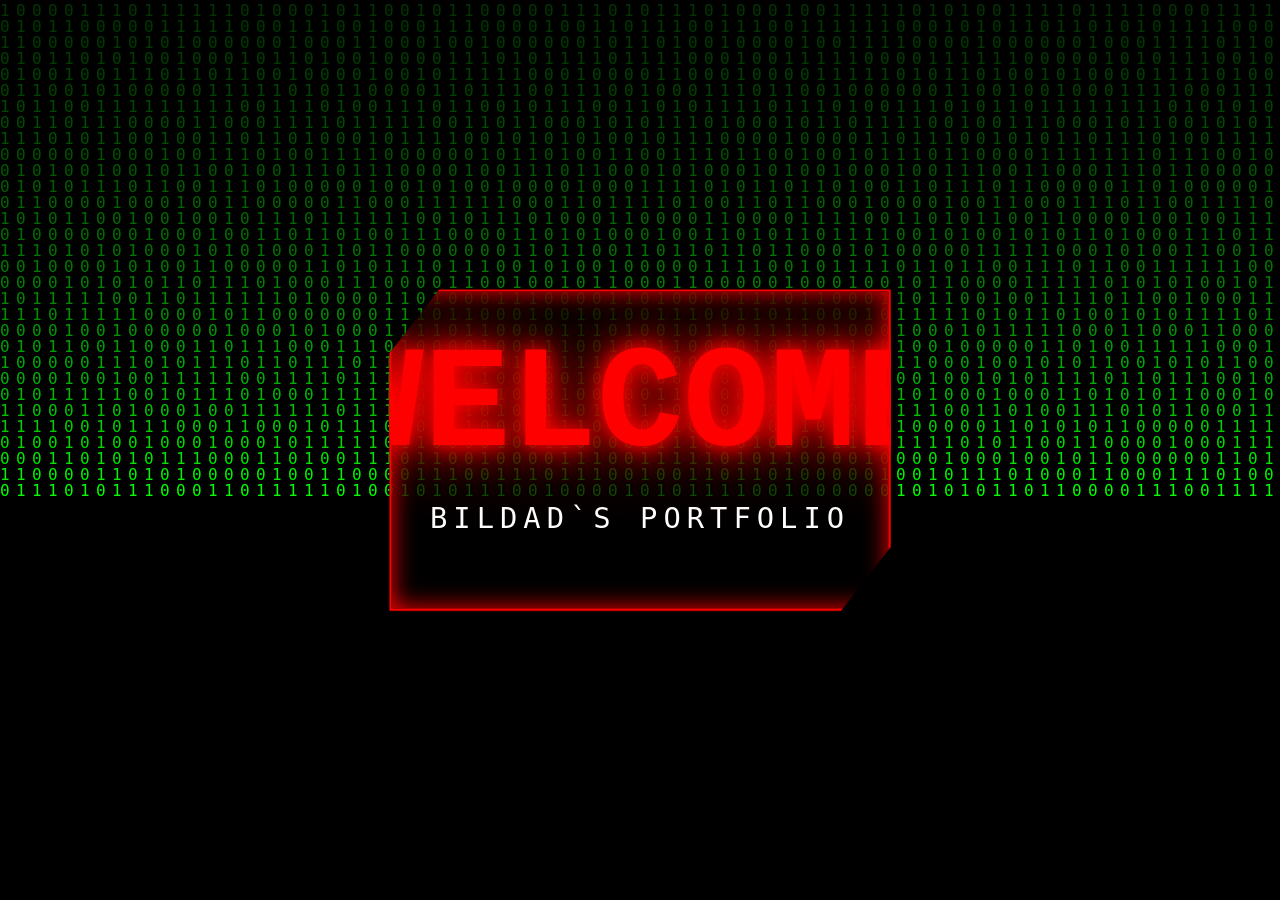
<file: index.html>
<!DOCTYPE html>
<html lang="en">

<head>
    <meta charset="UTF-8">
    <meta name="viewport" content="width=device-width, initial-scale=1.0">
    <title>Bildad Michael | Portfolio</title>
    <link rel="stylesheet" href="styles.css">
</head>

<body>
    <div id="intro-overlay">
        <canvas id="binary-canvas"></canvas>
        <div class="warning-container">
            <h1 class="warning-text">WELCOME </h1>
            <p class="warning-sub">BILDAD`S PORTFOLIO</p>
        </div>
    </div>

    <div id="content-wrapper">
        <header>
            <div class="container">
                <nav>
                    <div class="logo">Bildad.M</div>
                    <ul class="nav-links">
                        <li><a href="index.html" class="active">Home</a></li>
                        <li><a href="skills.html">Skills</a></li>
                        <li><a href="hobbies.html">Hobbies</a></li>
                        <li><a href="contact.html">Contact</a></li>
                    </ul>
                </nav>
            </div>
        </header>

        <main class="container">
            <section class="hero">
                <p class="highlight">Hi, my name is</p>
                <h1>Bildad Michael.</h1>
                <h2>I'm a Diploma in Computer Science Student.</h2>
                <div class="hero-bio">
                    <p>I am a passionate technologist based in <strong>Moshi, Kilimanjaro, Tanzania</strong>. Currently
                        studying at ACTT, I love coding, problem-solving, and building modern web experiences.</p>
                    <a href="skills.html" class="btn">Check out my skills</a>
                </div>
            </section>
        </main>

        <footer>
            <div class="container">
                <p>&copy; 2026 Bildad Michael. All rights reserved.</p>
            </div>
        </footer>
    </div>

    <script src="script.js"></script>
</body>

</html>
</file>
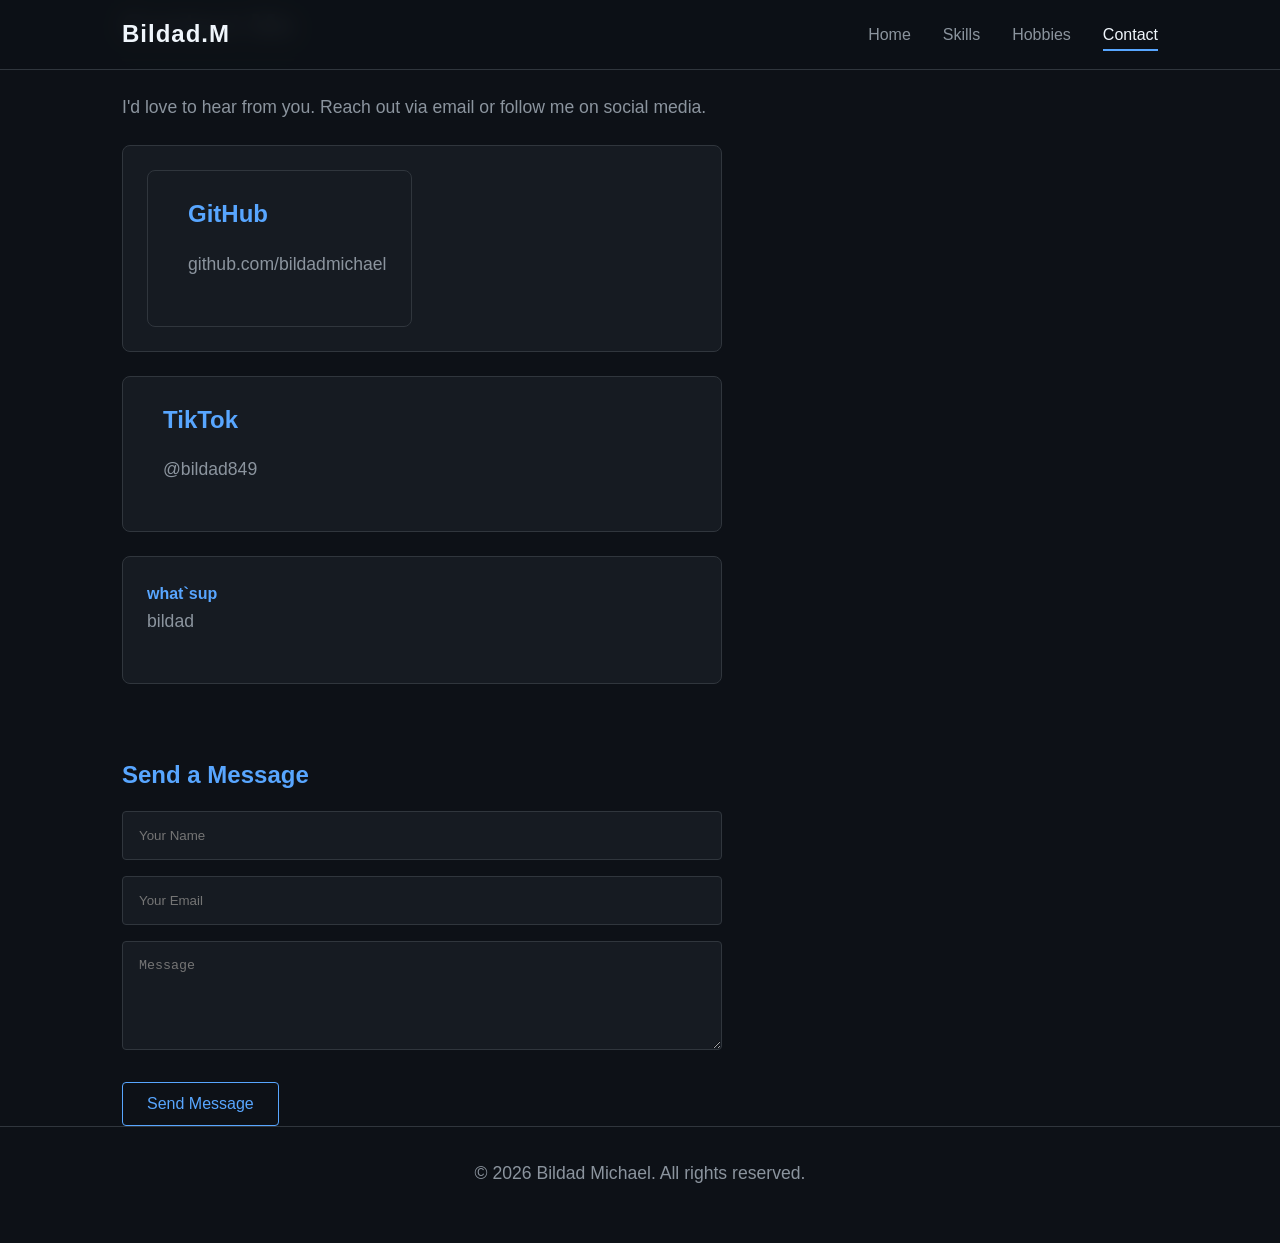
<file: contact.html>
<!DOCTYPE html>
<html lang="en">

<head>
    <meta charset="UTF-8">
    <meta name="viewport" content="width=device-width, initial-scale=1.0">
    <title>Contact | Bildad Michael</title>
    <link rel="stylesheet" href="styles.css">
</head>

<body>
    <header>
        <div class="container">
            <nav>
                <div class="logo">Bildad.M</div>
                <ul class="nav-links">
                    <li><a href="index.html">Home</a></li>
                    <li><a href="skills.html">Skills</a></li>
                    <li><a href="hobbies.html">Hobbies</a></li>
                    <li><a href="contact.html" class="active">Contact</a></li>
                </ul>
            </nav>
        </div>
    </header>

    <main class="container">
        <section>
            <h2>Contact Me</h2>
            <p>I'd love to hear from you. Reach out via email or follow me on social media.</p>

            <div class="contact-links">
                <a href="mailto:bildadmichael.7@gmail.com" class="contact-item">
                    <span style="font-size: 1.5rem</span>
                    <div>
                        <h3>Email</h3>
                        <p>bildadmichael.7@gmail.com</p>
                    </div>
                </a>

                <a href="https://github.com/bildadmichael" target="_blank" class="contact-item">
                    <span style="font-size: 1.5rem"></span>
                    <div>
                        <h3>GitHub</h3>
                        <p>github.com/bildadmichael</p>
                    </div>
                </a>

                <a href="https://tiktok.com/@bildad849" target="_blank" class="contact-item">
                    <span style="font-size: 1.5rem"></span>
                    <div>
                        <h3>TikTok</h3>
                        <p>@bildad849</p>
                    </div>
                </a>
                    
                <a href="https://what`sup.com/bildad" target="_blank" class="contact-item">
                   <div>
                        <h4>what`sup</h4>
                         <p>bildad</p>
                   </div>
                </a>
                
            <div style="margin-top: 3rem;">
                <h3>Send a Message</h3>
                <!-- Simple visual form styling, no backend functionality required by prompt but good for UI -->
                <form style="display: grid; gap: 1rem; max-width: 600px; margin-top: 1rem;"
                    onsubmit="event.preventDefault(); alert('This is a demo form!');">
                    <input type="text" placeholder="Your Name"
                        style="padding: 1rem; background: var(--card-bg); border: 1px solid var(--border); color: white; border-radius: 4px;">
                    <input type="email" placeholder="Your Email"
                        style="padding: 1rem; background: var(--card-bg); border: 1px solid var(--border); color: white; border-radius: 4px;">
                    <textarea placeholder="Message" rows="5"
                        style="padding: 1rem; background: var(--card-bg); border: 1px solid var(--border); color: white; border-radius: 4px;"></textarea>
                    <button type="submit" class="btn" style="width: fit-content;">Send Message</button>
                </form>
            </div>
        </section>
    </main>

    <footer>
        <div class="container">
            <p>&copy; 2026 Bildad Michael. All rights reserved.</p>
        </div>
    </footer>
</body>

</html>
</file>
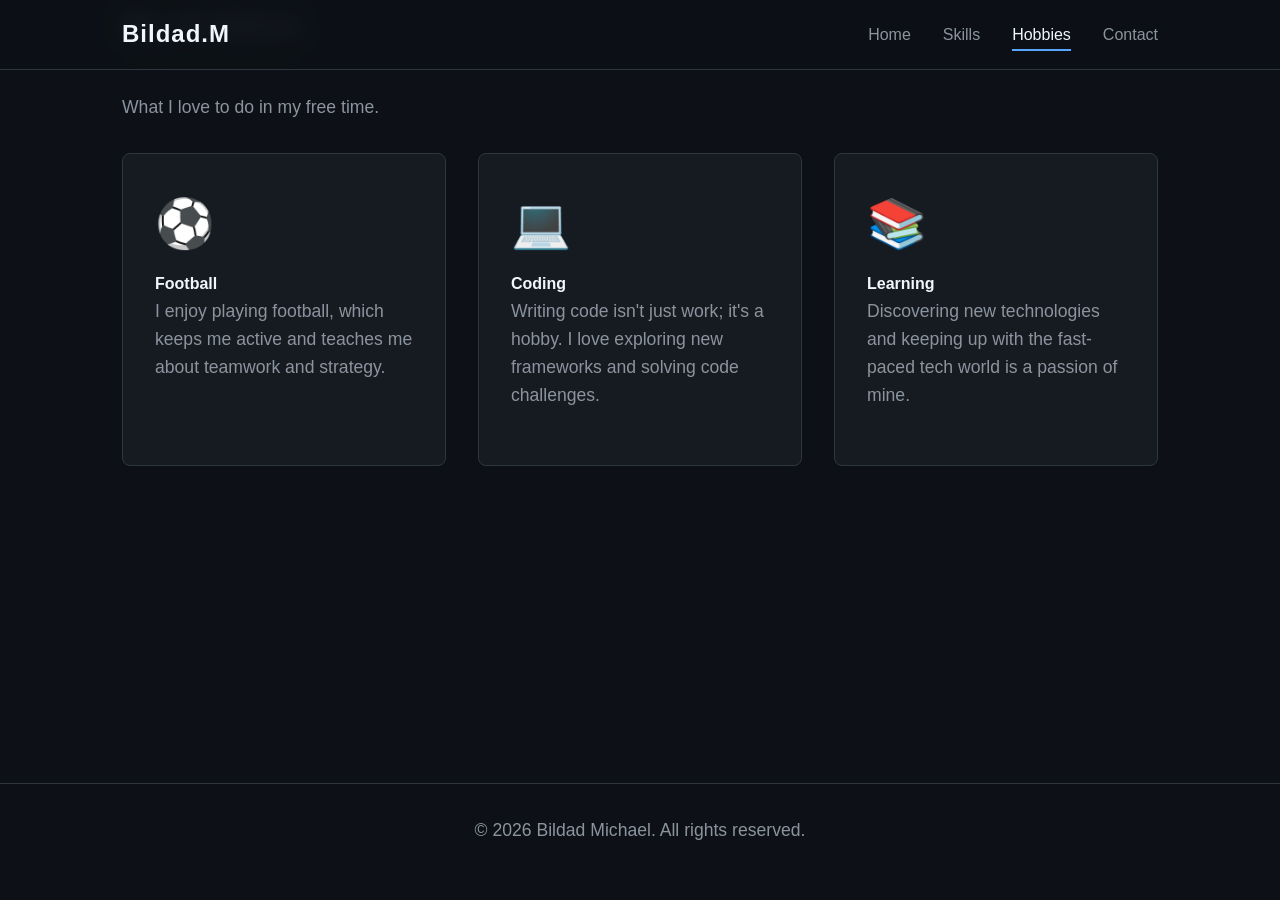
<file: hobbies.html>
<!DOCTYPE html>
<html lang="en">

<head>
    <meta charset="UTF-8">
    <meta name="viewport" content="width=device-width, initial-scale=1.0">
    <title>Hobbies | Bildad Michael</title>
    <link rel="stylesheet" href="styles.css">
    <style>
        .hobby-icon {
            font-size: 3rem;
            margin-bottom: 0.5rem;
            display: block;
        }
    </style>
</head>

<body>
    <header>
        <div class="container">
            <nav>
                <div class="logo">Bildad.M</div>
                <ul class="nav-links">
                    <li><a href="index.html">Home</a></li>
                    <li><a href="skills.html">Skills</a></li>
                    <li><a href="hobbies.html" class="active">Hobbies</a></li>
                    <li><a href="contact.html">Contact</a></li>
                </ul>
            </nav>
        </div>
    </header>

    <main class="container">
        <section>
            <h2>My Hobbies</h2>
            <p>What I love to do in my free time.</p>

            <div class="grid">
                <div class="card">
                    <span class="hobby-icon">⚽</span>
                    <h4>Football</h4>
                    <p>I enjoy playing football, which keeps me active and teaches me about teamwork and strategy.</p>
                </div>
                <div class="card">
                    <span class="hobby-icon">💻</span>
                    <h4>Coding</h4>
                    <p>Writing code isn't just work; it's a hobby. I love exploring new frameworks and solving code
                        challenges.</p>
                </div>
                <div class="card">
                    <span class="hobby-icon">📚</span>
                    <h4>Learning</h4>
                    <p>Discovering new technologies and keeping up with the fast-paced tech world is a passion of mine.
                    </p>
                </div>
            </div>
        </section>
    </main>

    <footer>
        <div class="container">
            <p>&copy; 2026 Bildad Michael. All rights reserved.</p>
        </div>
    </footer>
</body>

</html>
</file>
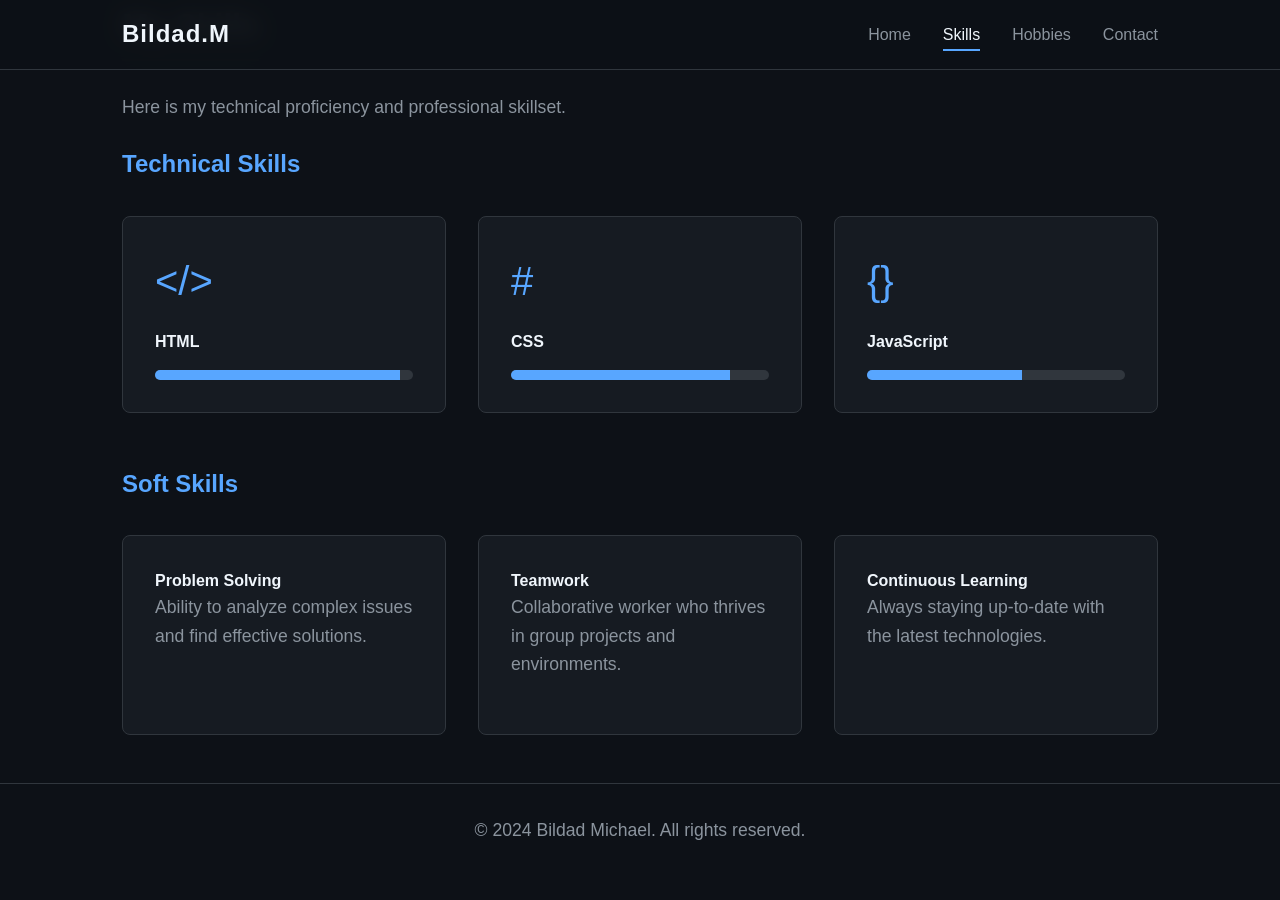
<file: skills.html>
<!DOCTYPE html>
<html lang="en">

<head>
    <meta charset="UTF-8">
    <meta name="viewport" content="width=device-width, initial-scale=1.0">
    <title>Skills | Bildad Michael</title>
    <link rel="stylesheet" href="styles.css">
</head>

<body>
    <header>
        <div class="container">
            <nav>
                <div class="logo">Bildad.M</div>
                <ul class="nav-links">
                    <li><a href="index.html">Home</a></li>
                    <li><a href="skills.html" class="active">Skills</a></li>
                    <li><a href="hobbies.html">Hobbies</a></li>
                    <li><a href="contact.html">Contact</a></li>
                </ul>
            </nav>
        </div>
    </header>

    <main class="container">
        <section>
            <h2>My Skills</h2>
            <p>Here is my technical proficiency and professional skillset.</p>

            <h3>Technical Skills</h3>
            <div class="grid">
                <div class="card">
                    <div class="card-icon">&lt;/&gt;</div>
                    <h4>HTML</h4>
                    <div class="progress-bar">
                        <div class="progress" style="width: 95%;"></div>
                    </div>
                </div>
                <div class="card">
                    <div class="card-icon">#</div>
                    <h4>CSS</h4>
                    <div class="progress-bar">
                        <div class="progress" style="width: 85%;"></div>
                    </div>
                </div>
                <div class="card">
                    <div class="card-icon">{}</div>
                    <h4>JavaScript</h4>
                    <div class="progress-bar">
                        <div class="progress" style="width: 60%;"></div>
                    </div>
                </div>
            </div>

            <br><br>

            <h3>Soft Skills</h3>
            <div class="grid">
                <div class="card">
                    <h4>Problem Solving</h4>
                    <p>Ability to analyze complex issues and find effective solutions.</p>
                </div>
                <div class="card">
                    <h4>Teamwork</h4>
                    <p>Collaborative worker who thrives in group projects and environments.</p>
                </div>
                <div class="card">
                    <h4>Continuous Learning</h4>
                    <p>Always staying up-to-date with the latest technologies.</p>
                </div>
            </div>
        </section>
    </main>

    <footer>
        <div class="container">
            <p>&copy; 2024 Bildad Michael. All rights reserved.</p>
        </div>
    </footer>
</body>

</html>
</file>
<file: styles.css>
:root {
    --bg-color: #0d1117;
    --card-bg: #161b22;
    --text-primary: #f0f6fc;
    --text-secondary: #8b949e;
    --accent: #58a6ff;
    --accent-hover: #1f6feb;
    --border: #30363d;
    --font-main: 'Segoe UI', Roboto, Helvetica, Arial, sans-serif;
    --nav-height: 70px;
    --max-width: 1100px;
}

* {
    margin: 0;
    padding: 0;
    box-sizing: border-box;
}

body {
    font-family: var(--font-main);
    background-color: var(--bg-color);
    color: var(--text-primary);
    line-height: 1.6;
    display: flex;
    flex-direction: column;
    min-height: 100vh;
}

/* Typography */
h1,
h2,
h3 {
    color: var(--text-primary);
    margin-bottom: 1rem;
    font-weight: 700;
}

h1 {
    font-size: 2.5rem;
}

h2 {
    font-size: 2rem;
    border-bottom: 2px solid var(--border);
    padding-bottom: 0.5rem;
    display: inline-block;
    margin-bottom: 2rem;
}

h3 {
    font-size: 1.5rem;
    color: var(--accent);
}

p {
    color: var(--text-secondary);
    margin-bottom: 1.5rem;
    font-size: 1.1rem;
}

a {
    text-decoration: none;
    color: var(--accent);
    transition: color 0.3s ease;
}

a:hover {
    color: var(--accent-hover);
}

/* Layout */
.container {
    max-width: var(--max-width);
    margin: 0 auto;
    padding: 0 2rem;
    width: 100%;
}

main {
    flex: 1;
    padding-top: calc(var(--nav-height) + 2rem);
    padding-bottom: 4rem;
}

/* Navigation */
header {
    height: var(--nav-height);
    background-color: rgba(13, 17, 23, 0.95);
    backdrop-filter: blur(10px);
    border-bottom: 1px solid var(--border);
    position: fixed;
    width: 100%;
    top: 0;
    z-index: 1000;
    display: flex;
    align-items: center;
}

nav {
    display: flex;
    justify-content: space-between;
    align-items: center;
    width: 100%;
}

.logo {
    font-size: 1.5rem;
    font-weight: bold;
    color: var(--text-primary);
    letter-spacing: 1px;
}

.nav-links {
    list-style: none;
    display: flex;
    gap: 2rem;
}

.nav-links a {
    color: var(--text-secondary);
    font-weight: 500;
    padding: 0.5rem 0;
    position: relative;
}

.nav-links a:hover,
.nav-links a.active {
    color: var(--text-primary);
}

.nav-links a::after {
    content: '';
    position: absolute;
    width: 0;
    height: 2px;
    bottom: 0;
    left: 0;
    background-color: var(--accent);
    transition: width 0.3s ease;
}

.nav-links a:hover::after,
.nav-links a.active::after {
    width: 100%;
}

/* Hero Section */
.hero {
    min-height: 60vh;
    display: flex;
    flex-direction: column;
    justify-content: center;
    align-items: flex-start;
    animation: fadeIn 1s ease-in;
}

.hero p.highlight {
    color: var(--accent);
    font-family: monospace;
    margin-bottom: 1rem;
    font-size: 1.2rem;
}

.hero h1 {
    font-size: 4rem;
    line-height: 1.1;
    margin-bottom: 1rem;
}

.hero h2 {
    font-size: 3rem;
    color: var(--text-secondary);
    border: none;
    margin-bottom: 1.5rem;
}

.hero-bio {
    max-width: 600px;
}

.btn {
    display: inline-block;
    background-color: transparent;
    border: 1px solid var(--accent);
    color: var(--accent);
    padding: 0.75rem 1.5rem;
    border-radius: 4px;
    font-size: 1rem;
    cursor: pointer;
    margin-top: 1rem;
    transition: all 0.3s ease;
}

.btn:hover {
    background-color: rgba(88, 166, 255, 0.1);
}

/* Cards (Skills & Hobbies) */
.grid {
    display: grid;
    grid-template-columns: repeat(auto-fit, minmax(280px, 1fr));
    gap: 2rem;
    margin-top: 2rem;
}

.card {
    background-color: var(--card-bg);
    border: 1px solid var(--border);
    border-radius: 8px;
    padding: 2rem;
    transition: transform 0.3s ease, box-shadow 0.3s ease;
}

.card:hover {
    transform: translateY(-5px);
    box-shadow: 0 10px 30px rgba(0, 0, 0, 0.5);
    border-color: var(--accent);
}

.card-icon {
    font-size: 2.5rem;
    margin-bottom: 1rem;
    color: var(--accent);
}

.progress-bar {
    background-color: var(--border);
    height: 10px;
    border-radius: 5px;
    margin-top: 1rem;
    overflow: hidden;
}

.progress {
    height: 100%;
    background-color: var(--accent);
    width: 0;
    /* Animated inline */
    transition: width 1s ease-in-out;
}

/* Contact Page */
.contact-links {
    display: flex;
    flex-direction: column;
    gap: 1.5rem;
    max-width: 600px;
}

.contact-item {
    display: flex;
    align-items: center;
    gap: 1rem;
    background-color: var(--card-bg);
    padding: 1.5rem;
    border-radius: 8px;
    border: 1px solid var(--border);
    transition: 0.3s;
}

.contact-item:hover {
    border-color: var(--accent);
    background-color: rgba(22, 27, 34, 0.8);
}

/* Footer */
footer {
    text-align: center;
    padding: 2rem 0;
    color: var(--text-secondary);
    font-size: 0.9rem;
    margin-top: auto;
    border-top: 1px solid var(--border);
}

/* Animations */
@keyframes fadeIn {
    from {
        opacity: 0;
        transform: translateY(20px);
    }

    to {
        opacity: 1;
        transform: translateY(0);
    }
}

/* Mobile Responsiveness */
@media (max-width: 768px) hero h1 {
    font-size: 2.5rem;
}


hero h2 {
    font-size: 1.8rem;
}

nav-links {
    display: none;
    /* Simple hiding for now, implies mobile nav needed or just simple stacking */
}

/* Intro Overlay */
#intro-overlay {
    position: fixed;
    top: 0;
    left: 0;
    width: 100%;
    height: 100%;
    background-color: #000;
    z-index: 9999;
    display: flex;
    justify-content: center;
    align-items: center;
    overflow: hidden;
    transition: opacity 0.5s ease;
}

#intro-overlay.hidden {
    opacity: 0;
    pointer-events: none;
}

#binary-canvas {
    position: absolute;
    top: 0;
    left: 0;
    width: 100%;
    height: 100%;
    z-index: 1;
}

.warning-container {
    position: relative;
    z-index: 2;
    text-align: center;
    background: rgba(0, 0, 0, 0.7);
    padding: 2rem;
    border: 2px solid #f00;
    box-shadow: 0 0 20px #f00, inset 0 0 20px #f00;
    clip-path: polygon(10% 0, 100% 0%, 100% 80%, 90% 100%, 0% 100%, 0% 20%);
    animation: zoomIn 4s cubic-bezier(0.25, 1, 0.5, 1) forwards;
}

.warning-text {
    font-size: 5rem;
    color: #f00;
    font-family: 'Courier New', monospace;
    font-weight: bold;
    text-shadow: 0 0 10px #f00, 0 0 20px #f00, 0 0 40px #f00;
    margin: 0;
    opacity: 0;
    /* JS will trigger opacity transition if not handled by keyframes */
    animation: flash 0.5s infinite alternate;
}

.warning-sub {
    color: #fff;
    font-family: monospace;
    font-size: 1.5rem;
    letter-spacing: 5px;
    margin-top: 10px;
}

/* Animations */
@keyframes zoomIn {
    0% {
        transform: scale(0.8);
        opacity: 0;
    }

    20% {
        opacity: 1;
    }

    100% {
        transform: scale(1.2);
        opacity: 1;
    }
}

@keyframes flash {
    0% {
        text-shadow: 0 0 10px #f00;
    }

    100% {
        text-shadow: 0 0 30px #f00, 0 0 60px #f00;
    }
}

/* Glitch Effect Classes */
.glitch-active {
    animation: glitch-anim 0.2s infinite;
    filter: invert(1);
}

@keyframes glitch-anim {
    0% {
        transform: translate(0);
    }

    20% {
        transform: translate(-5px, 5px);
    }

    40% {
        transform: translate(-5px, -5px);
    }

    60% {
        transform: translate(5px, 5px);
    }

    80% {
        transform: translate(5px, -5px);
    }

    100% {
        transform: translate(0);
    }
}

/* Mobile responsive adjustments for intro */
@media (max-width: 768px) {
    .warning-text {
        font-size: 3rem;
    }

    .warning-sub {
        font-size: 1rem;
    }
}
</file>
